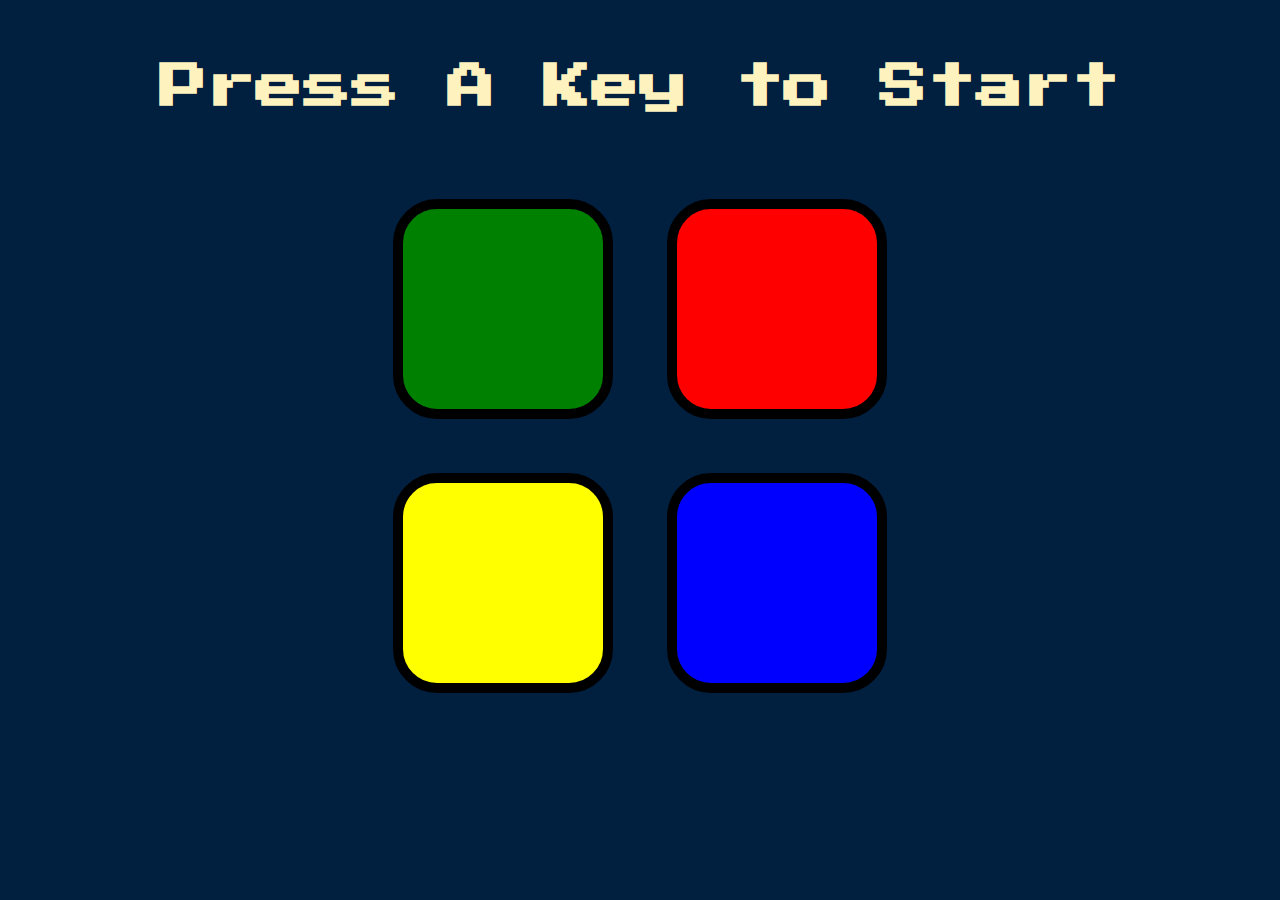
<file: index.html>
<!DOCTYPE html>
<html lang="en" dir="ltr">

<head>
  <meta charset="utf-8">
  <title>Simon</title>
  <link rel="stylesheet" href="styles.css">
  <link href="https://fonts.googleapis.com/css?family=Press+Start+2P" rel="stylesheet">
</head>

<body>
  <h1 id="level-title">Press A Key to Start</h1>
  <div class="container">
    <div lass="row">

      <div type="button" id="green" class="btn green">

      </div>

      <div type="button" id="red" class="btn red">

      </div>
    </div>

    <div class="row">

      <div type="button" id="yellow" class="btn yellow">

      </div>
      <div type="button" id="blue" class="btn blue">

      </div>

    </div>

  </div>

  <script src="https://ajax.googleapis.com/ajax/libs/jquery/3.3.1/jquery.min.js"></script>
  <script src="game.js" charset="utf-8"></script>

</body>

</html>
</file>
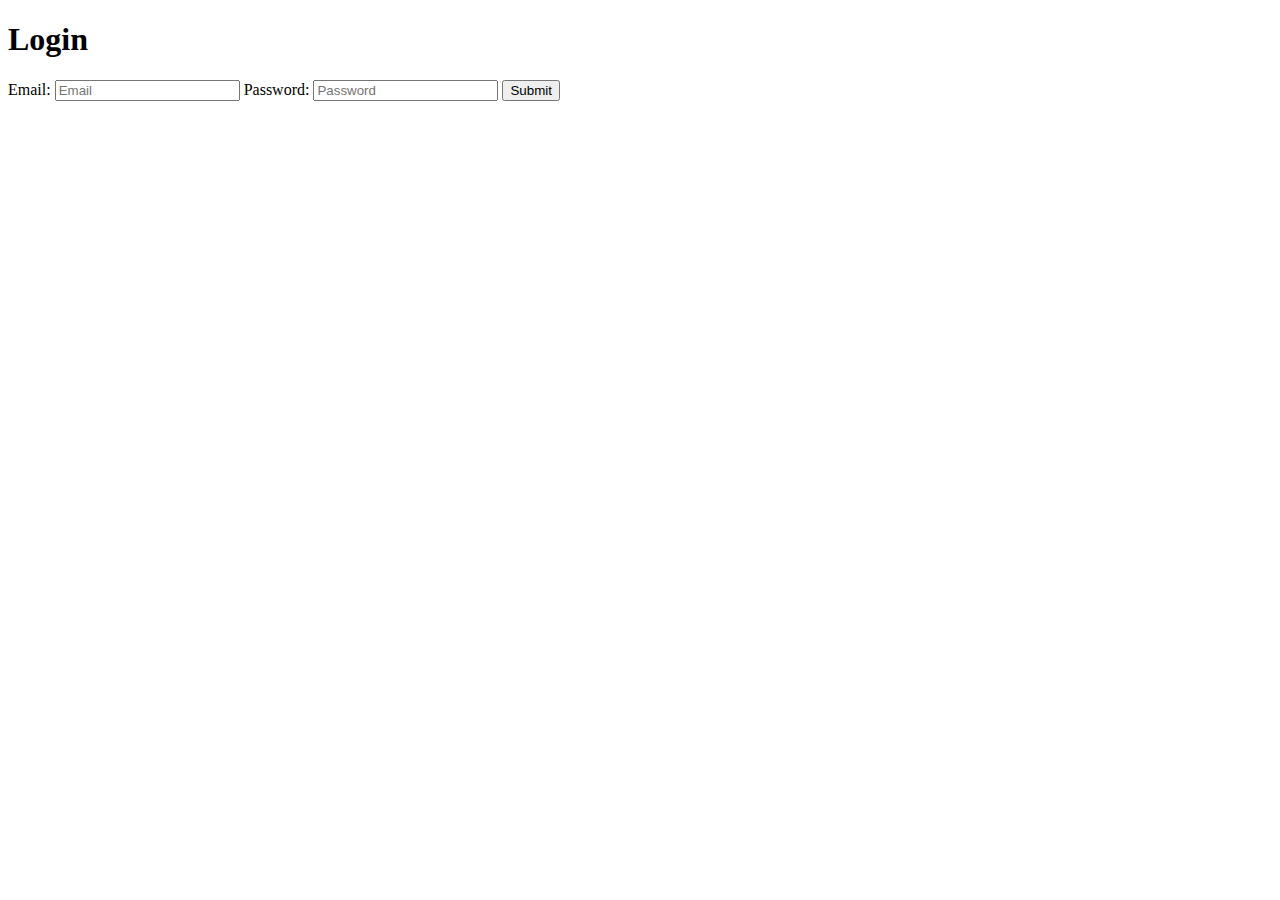
<file: forms.html>
<!DOCTYPE html>
<html>
<head>
	<title>Form Demo</title>
</head>
<body>
	<h1>Login</h1>
<!-- 	<form> 
		<label>Username: <input name="username" type="text" placeholder="Username"> </label>

		<label>Password: <input name="password" type="password" placeholder="Password">
		<input type="submit"></label>
	</form> -->

	<form>
		<label for="username">Email: </label>
<input id="username" type="email" placeholder="Email" required> 

		<label for="password">Password:</label>
		 <input id="password" type="password" placeholder="Password" required>

		<input type="submit"></label>
	</form>
</body>
</html>
</file>
<file: styles.css>
body {
  text-align: center;
  background-color: #011F3F;
}

#level-title {
  font-family: 'Press Start 2P', cursive;
  font-size: 3rem;
  margin:  5%;
  color: #FEF2BF;
}

.container {
  display: block;
  width: 50%;
  margin: auto;

}

.btn {
  margin: 25px;
  display: inline-block;
  height: 200px;
  width: 200px;
  border: 10px solid black;
  border-radius: 20%;
}

.game-over {
  background-color: red;
  opacity: 0.8;
}

.red {
  background-color: red;
}

.green {
  background-color: green;
}

.blue {
  background-color: blue;
}

.yellow {
  background-color: yellow;
}

.pressed {
  box-shadow: 0 0 20px white;
  background-color: grey;
}
</file>
